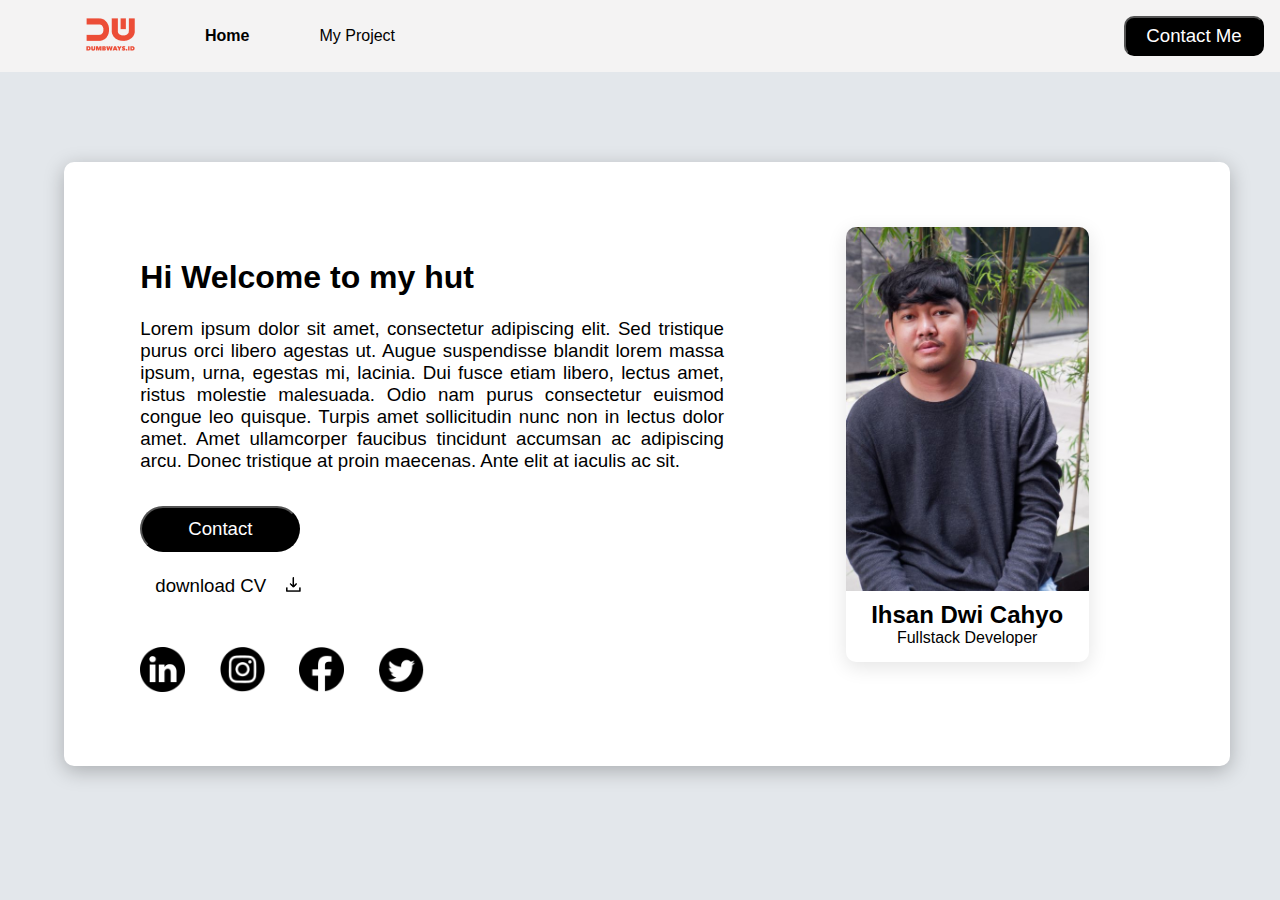
<file: index.html>
<html>

<head>
    <title>Form, Nav and Layouting</title>
    <link rel="stylesheet" href="css/style.css" />
    <link rel="stylesheet" href="css/navbar.css" />
</head>

<body>
    <nav>
        <ul>
            <li><img src="assets/DumbWays logo.png" alt="" /></li>
            <li> <a href="index.html"><b>Home</b></a></li>
            <li style="width: 10%;"><a href="">My Project</a></li>
            <li style="width: 50%; justify-content: flex-end;"></li>
            <a href="contact.html">
                <button class="btn-contactme">Contact Me</button>
            </a>
            </div>
    </nav>

    <div class="container">
        <div class="set-paragraph">
            <div>
                <h1 style="font-weight: 900;">Hi Welcome to my hut</h1>
            </div>
            <div>
                <h3 style="font-weight: 400;">Lorem ipsum dolor sit amet, consectetur adipiscing elit. Sed tristique
                    purus orci libero agestas ut. Augue suspendisse blandit lorem massa
                    ipsum, urna, egestas mi, lacinia. Dui fusce etiam libero, lectus amet,
                    ristus molestie malesuada. Odio nam purus consectetur euismod
                    congue leo quisque. Turpis amet sollicitudin nunc non in lectus dolor
                    amet. Amet ullamcorper faucibus tincidunt accumsan ac adipiscing
                    arcu. Donec tristique at proin maecenas. Ante elit at iaculis ac sit.
                </h3>
            </div>
            <div>
                <a href="https://wa.me/081213857550">
                    <button class="btn-contact">Contact</button>
            </div>
            <div class="icon-download">
                <a class="download" href="CV Ihsan Dwi Cahyo.pdf">download CV</a>
                <a href="CV Ihsan Dwi Cahyo.pdf"><img src="image/icon-download.png" alt="icon-download" /></a>
            </div>

            <div>
                <div class="icon-social-media">
                    <a href="https://id.linkedin.com/in/ihsan-dwi-cahyo-379b55219"><img src="image/icon-linkedin.png"
                            alt="" /></a>
                    <a href="https://www.instagram.com/iksndc_/"><img src="image/icon-instagram.png" alt="" /></a>
                    <a href="https://web.facebook.com/ikhsan.dwicahyo/?_rdc=1&_rd"><img src="image/icon-facebook.png"
                            alt="" /></a>
                    <a href="https://twitter.com/kochen6oren"><img src="image/icon-twitter.png" alt="" /></a>
                </div>
            </div>
        </div>
        <div class="card">
            <div class="card-content">
                <img src="image/Photo Ihsan Dwi Cahyo.jpg" alt="" />
                <h2>Ihsan Dwi Cahyo</h2>
                <p>Fullstack Developer</p>
            </div>
        </div>
    </div>
</body>

</html>
</file>
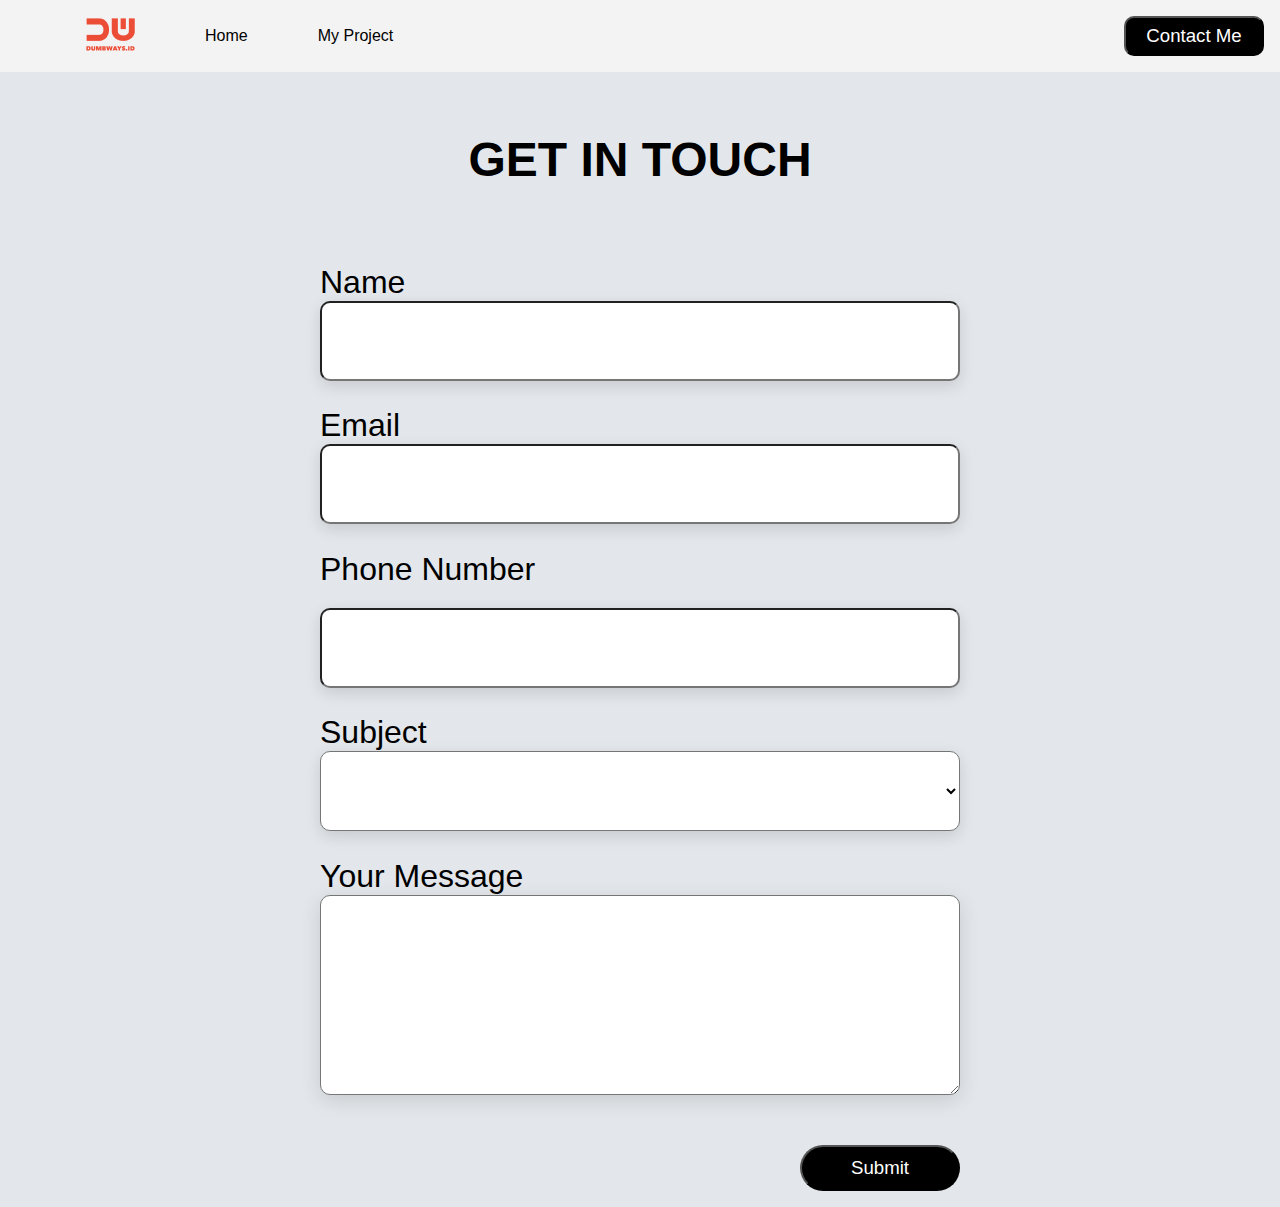
<file: contact.html>
<html>

<head>
    <title>Form, Nav and Layouting</title>
    <link rel="stylesheet" href="css/contact.css" />
    <link rel="stylesheet" href="css/navbar.css" />
</head>

<body>
    <nav>
        <ul>
            <li><img src="assets/DumbWays logo.png" alt="" /></li>
            <li> <a href="index.html">Home</a></li>
            <li style="width: 10%;"><a href="">My Project</a></li>
            <li style="width: 50%; justify-content: flex-end;"></li>
            <a href="contact.html">
                <button class="btn-contactme">Contact Me</button>
            </a>
            </div>
    </nav>
    <div class="set-title">
        <h1><b>GET IN TOUCH</b></h1>
    </div>
    <div style="display: flex; justify-content: center; margin-top: 20px; width: 100%;">
        <form class="set-form">
            <div>
                <label>
                    <h2 class="set-label">Name</h2>
                </label>
                <input type="text" class="text-input" id="name" />
            </div>
            <div>
                <label>
                    <h2 class="set-label">Email</h2>
                </label>
                <input type="text" class="text-input" id="email" />
            </div>
            <div>
                <label>
                    <h2 class="set-label">Phone Number<h2>
                </label>
                <input type="number" class="text-input" id="phone" />
            </div>
            <div>
                <label>
                    <h2 class="set-label">Subject</h2>
                </label>
                <select class="text-input" id="subject">
                    <option disabled selected value></option>
                    <option>Frontend</option>
                    <option>Backend</option>
                    <option>Fullstack</option>
                </select>
            </div>
            <div>
                <label>
                    <h2 class="set-label">Your Message</h2>
                </label>
                <textarea class="message-input" id="message"></textarea>
            </div>
            <div style="display: flex; justify-content: flex-end; width: 100%">
                <button type="button" class="btn-submit" onclick="submitData()">
                    Submit
                </button>
            </div>
        </form>
    </div>
    <script src="js/contact.js"></script>
</body>

</html>
</file>
<file: css/style.css>
@import url('https://fonts.googleapis.com/css2?family=Roboto:wght@400;700;900&display=swap');

body {
    font-family: 'Poppins', sans-serif;
    background-color: #e3e7eb;
}

.container {
    background-color: white;
    display: flex;
    flex-direction: row;
    margin-top: 7%;
    margin-bottom: 7%;
    margin-left: 5%;
    width: 88%;
    padding: 15pt;
    border-radius: 10px;
    box-shadow: 0px 5px 20px #00000040;
}

.set-paragraph {
    text-align: justify;
    width: 60%;
    margin-left: 5%;
    margin-top: 5%;
}

.btn-contact {
    background-color: rgb(0, 0, 0);
    font-size: 14pt;
    color: white;
    border-radius: 50px;
    padding: 10px;
    width: 160px;
    margin-top: 15px;
}

.icon-download img {
    width: 15px;
    margin-top: 25px;
}

.download {
    color: black;
    font-size: 14pt;
    padding: 15px;
}

.icon-social-media img {
    width: 45px;
    height: 45px;
    margin-top: 50px;
    margin-right: 30px;
    margin-bottom: 50px;
}

.card {
    margin-top: 4%;
    width: 50%;
    border-radius: 16px;
}

.card-content {
    margin: auto;
    text-align: center;
    width: 50%;
    border-radius: 10px;
    overflow: hidden;
    box-shadow: 0px 5px 20px rgba(0, 0, 0, 0.11);
}

.card .card-content img {
    width: 100%;
}

.card h2 {
    margin-top: 10px;
    margin-bottom: 0px;
}

.card p {
    margin: 0px;
    margin-bottom: 15px;
    align-content: center;
}

a {
    color: black;
    text-decoration: none;
}
</file>
<file: css/navbar.css>
@import url('https://fonts.googleapis.com/css2?family=Roboto:wght@400;700;900&display=swap');

body {
    font-family: 'Poppins', sans-serif;
    background-color: #e3e7eb;
    margin: 0;
}

a {
    text-decoration: none;
    color: black;
}

nav {
    background-color: #f4f3f3;
    cursor: pointer;
}

nav ul {
    list-style: none;
    color: black;
    display: flex;
    align-items: center;
    padding: 1rem;
}

nav ul li {
    margin-left: 70px
}

.btn-contactme {
    background-color: rgb(0, 0, 0);
    font-size: 14pt;
    color: white;
    border-radius: 10px;
    padding: 7px;
    width: 140px;
}
</file>
<file: css/contact.css>
@import url('https://fonts.googleapis.com/css2?family=Roboto:wght@400;700;900&display=swap');

body {
    font-family: 'Poppins', sans-serif;
    background-color: #e3e7eb;
}

.btn-submit {
    background-color: rgb(0, 0, 0);
    font-size: 14pt;
    color: white;
    border-radius: 50px;
    padding: 10px;
    width: 160px;
    margin-top: 50px;
}

.text-input {
    width: 100%;
    border-radius: 10px;
    height: 80px;
    box-shadow: 0px 5px 15px #00000020;
    font-weight: 700;
    font-size: xx-large;
    text-align: center;
    background-color: white;
}

.set-title {
    text-align: center;
    margin-top: 60;
    margin-bottom: 50;
    font-size: x-large;
}

.set-form {
    width: 50%;
}

.set-label {
    font-weight: 400;
    font-size: xx-large;
    margin-bottom: 0
}

.message-input {
    width: 100%;
    padding: 5px;
    border-radius: 10px;
    height: 200px;
    box-shadow: 0px 5px 20px #00000020;
    font-weight: 700;
    font-size: xx-large;
    background-color: white;
    font-family: sans-serif;
}
</file>
